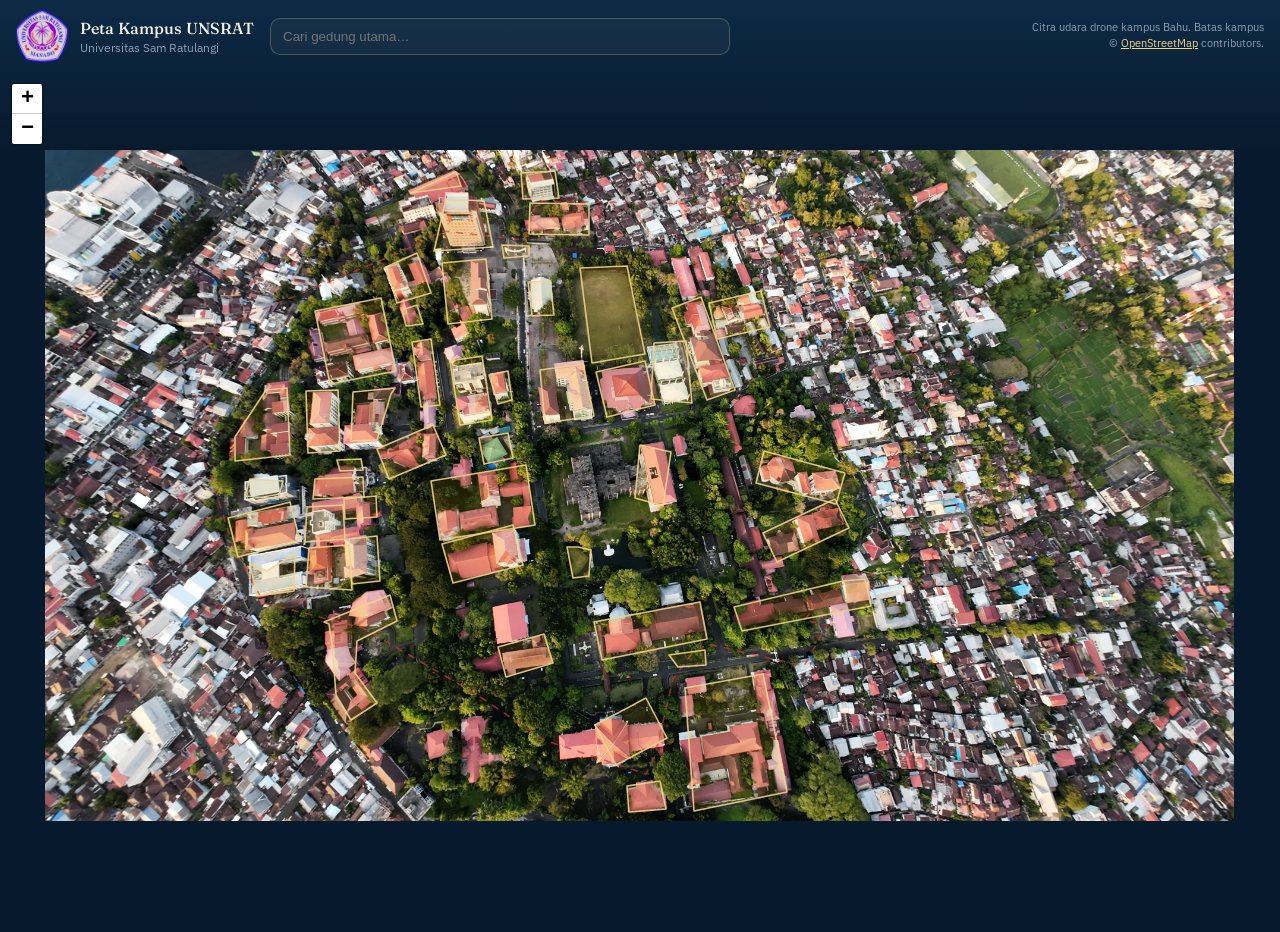
<file: index.html>
<!DOCTYPE html>
<html lang="id">
<head>
  <meta charset="utf-8">
  <meta name="viewport" content="width=device-width, initial-scale=1">
  <title>Peta Kampus UNSRAT</title>
  <link rel="preconnect" href="https://fonts.googleapis.com">
  <link rel="preconnect" href="https://fonts.gstatic.com" crossorigin>
  <link href="https://fonts.googleapis.com/css2?family=Fraunces:opsz,wght@9..144,500;9..144,600&family=IBM+Plex+Sans:wght@400;500;600&display=swap" rel="stylesheet">
  <link rel="icon" href="assets/logo-unsrat.png">
  <link rel="stylesheet" href="vendor/leaflet.css">
  <link rel="stylesheet" href="css/app.css">
</head>
<body>
  <div class="app app-public">
    <header class="topbar">
      <div class="brand">
        <img class="logo" src="assets/logo-unsrat.png" alt="Lambang Universitas Sam Ratulangi">
        <div>
          <h1>Peta Kampus UNSRAT</h1>
          <p>Universitas Sam Ratulangi</p>
        </div>
      </div>
      <div class="search-wrap">
        <input class="search" id="search" type="search" placeholder="Cari gedung utama…" autocomplete="off">
        <div class="list" id="list"></div>
      </div>
      <p class="meta" id="status" hidden>Memuat peta…</p>
      <p class="foot">
        Citra udara drone kampus Bahu.
        Batas kampus © <a href="https://www.openstreetmap.org/way/247020582">OpenStreetMap</a> contributors.
      </p>
    </header>
    <main class="stage" id="stage">
      <div id="map"></div>
    </main>
  </div>
  <script src="vendor/leaflet.js"></script>
  <script src="js/map.js"></script>
  <script src="js/public.js"></script>
</body>
</html>
</file>
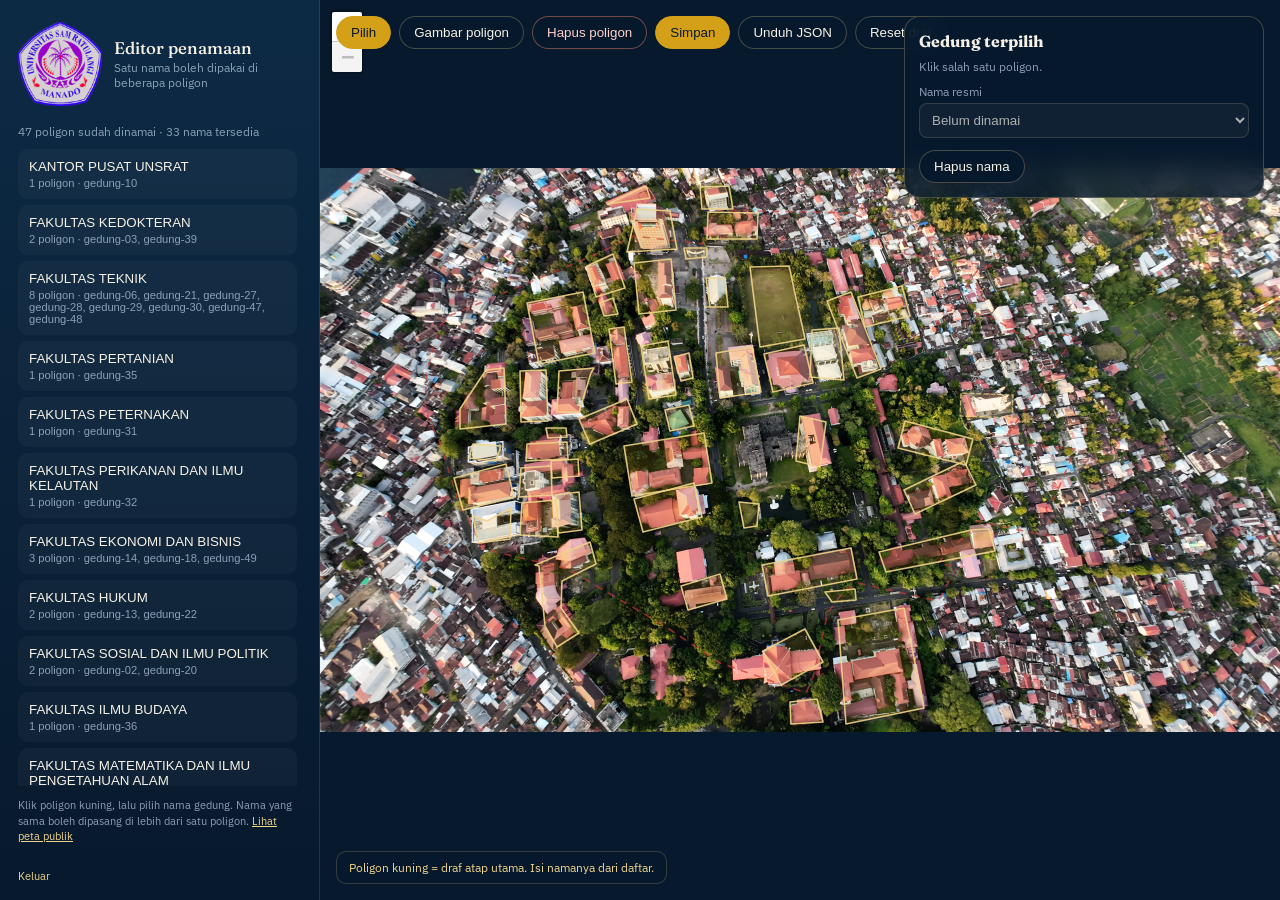
<file: editor.html>
<!DOCTYPE html>
<html lang="id">
<head>
  <meta charset="utf-8">
  <meta name="viewport" content="width=device-width, initial-scale=1">
  <title>Editor Peta Kampus UNSRAT</title>
  <link rel="preconnect" href="https://fonts.googleapis.com">
  <link rel="preconnect" href="https://fonts.gstatic.com" crossorigin>
  <link href="https://fonts.googleapis.com/css2?family=Fraunces:opsz,wght@9..144,500;9..144,600&family=IBM+Plex+Sans:wght@400;500;600&display=swap" rel="stylesheet">
  <link rel="icon" href="assets/logo-unsrat.png">
  <link rel="stylesheet" href="vendor/leaflet.css">
  <link rel="stylesheet" href="css/app.css">
</head>
<body>
  <div class="app">
    <aside class="sidebar">
      <div class="brand">
        <img class="logo" src="assets/logo-unsrat.png" alt="Lambang Universitas Sam Ratulangi">
        <div>
          <h1>Editor penamaan</h1>
          <p>Satu nama boleh dipakai di beberapa poligon</p>
        </div>
      </div>
      <p class="meta" id="status">Memuat…</p>
      <div class="list" id="list"></div>
      <p class="foot">
        Klik poligon kuning, lalu pilih nama gedung.
        Nama yang sama boleh dipasang di lebih dari satu poligon.
        <a href="index.html">Lihat peta publik</a>
      </p>
      <form class="logout" method="post" action="/logout">
        <button type="submit">Keluar</button>
      </form>
    </aside>
    <main class="stage" id="stage">
      <div class="toolbar">
        <button class="btn is-on" id="btn-select" type="button">Pilih</button>
        <button class="btn" id="btn-draw" type="button">Gambar poligon</button>
        <button class="btn btn-danger" id="btn-delete" type="button">Hapus poligon</button>
        <button class="btn btn-gold" id="btn-save" type="button">Simpan</button>
        <button class="btn" id="btn-download" type="button">Unduh JSON</button>
        <button class="btn btn-ghost" id="btn-reset" type="button">Reset draf</button>
      </div>
      <div class="panel" id="panel">
        <h2>Gedung terpilih</h2>
        <p class="meta" id="selected-id">Klik salah satu poligon.</p>
        <label for="name-select">Nama resmi</label>
        <select id="name-select">
          <option value="">Belum dinamai</option>
        </select>
        <div class="row">
          <button class="btn" id="btn-clear-name" type="button">Hapus nama</button>
        </div>
      </div>
      <div class="hint" id="hint">Poligon kuning = draf atap utama. Isi namanya dari daftar.</div>
      <div id="map"></div>
    </main>
  </div>
  <script src="vendor/leaflet.js"></script>
  <script src="js/map.js"></script>
  <script src="js/editor.js"></script>
</body>
</html>
</file>
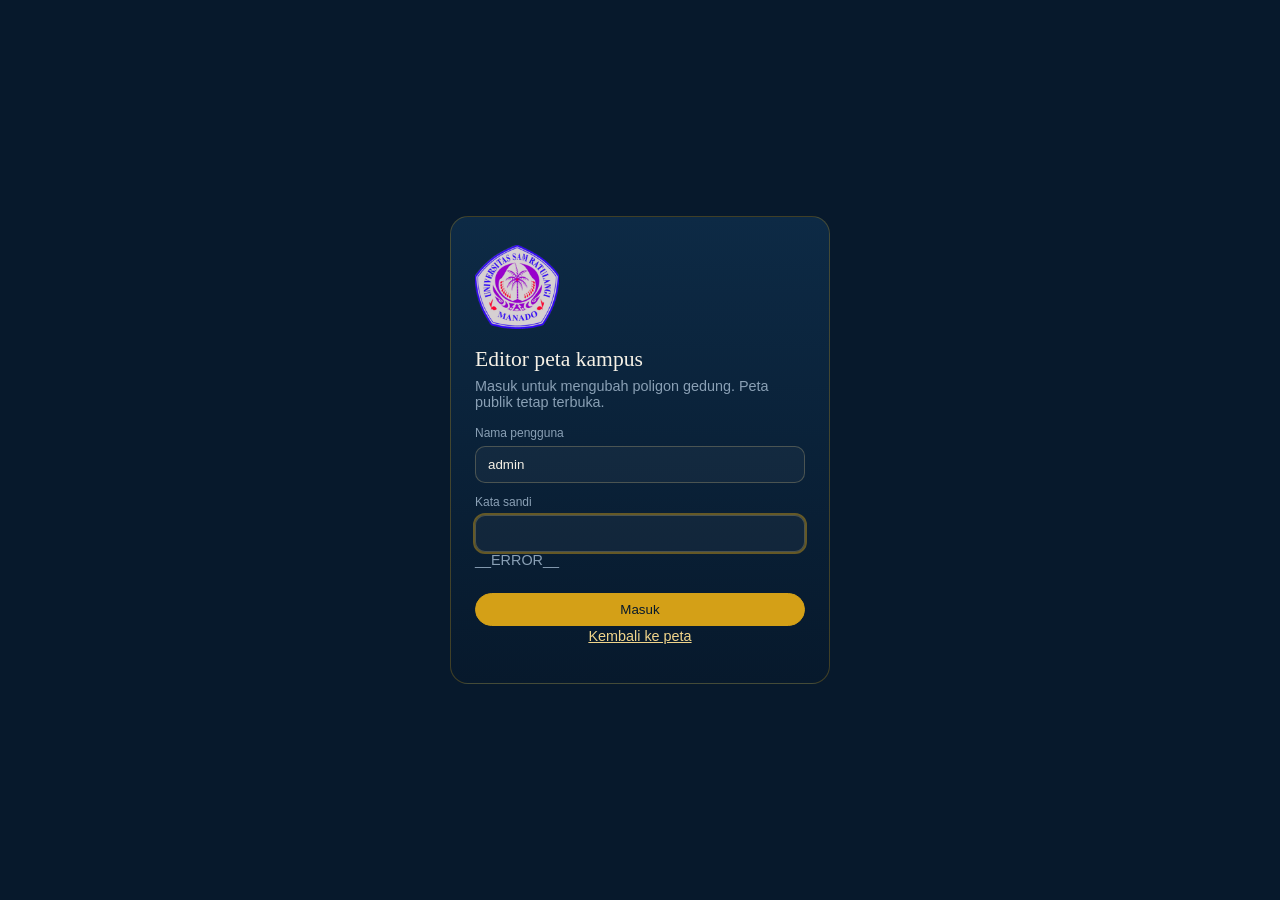
<file: login.html>
<!DOCTYPE html>
<html lang="id">
<head>
  <meta charset="utf-8">
  <meta name="viewport" content="width=device-width, initial-scale=1">
  <meta name="robots" content="noindex">
  <title>Masuk — Editor Peta Kampus UNSRAT</title>
  <link rel="icon" href="assets/logo-unsrat.png">
  <link rel="stylesheet" href="css/app.css">
</head>
<body class="login-body">
  <main class="login-card">
    <img class="logo" src="assets/logo-unsrat.png" alt="Lambang Universitas Sam Ratulangi">
    <h1>Editor peta kampus</h1>
    <p>Masuk untuk mengubah poligon gedung. Peta publik tetap terbuka.</p>
    <form method="post" action="/login">
      <label for="username">Nama pengguna</label>
      <input id="username" name="username" value="admin" autocomplete="username" required>
      <label for="password">Kata sandi</label>
      <input id="password" name="password" type="password" autocomplete="current-password" required autofocus>
      <p class="login-error">__ERROR__</p>
      <button class="btn btn-gold" type="submit">Masuk</button>
    </form>
    <p class="foot"><a href="index.html">Kembali ke peta</a></p>
  </main>
</body>
</html>
</file>
<file: vendor/leaflet.css>
/* required styles */

.leaflet-pane,
.leaflet-tile,
.leaflet-marker-icon,
.leaflet-marker-shadow,
.leaflet-tile-container,
.leaflet-pane > svg,
.leaflet-pane > canvas,
.leaflet-zoom-box,
.leaflet-image-layer,
.leaflet-layer {
	position: absolute;
	left: 0;
	top: 0;
	}
.leaflet-container {
	overflow: hidden;
	}
.leaflet-tile,
.leaflet-marker-icon,
.leaflet-marker-shadow {
	-webkit-user-select: none;
	   -moz-user-select: none;
	        user-select: none;
	  -webkit-user-drag: none;
	}
/* Prevents IE11 from highlighting tiles in blue */
.leaflet-tile::selection {
	background: transparent;
}
/* Safari renders non-retina tile on retina better with this, but Chrome is worse */
.leaflet-safari .leaflet-tile {
	image-rendering: -webkit-optimize-contrast;
	}
/* hack that prevents hw layers "stretching" when loading new tiles */
.leaflet-safari .leaflet-tile-container {
	width: 1600px;
	height: 1600px;
	-webkit-transform-origin: 0 0;
	}
.leaflet-marker-icon,
.leaflet-marker-shadow {
	display: block;
	}
/* .leaflet-container svg: reset svg max-width decleration shipped in Joomla! (joomla.org) 3.x */
/* .leaflet-container img: map is broken in FF if you have max-width: 100% on tiles */
.leaflet-container .leaflet-overlay-pane svg {
	max-width: none !important;
	max-height: none !important;
	}
.leaflet-container .leaflet-marker-pane img,
.leaflet-container .leaflet-shadow-pane img,
.leaflet-container .leaflet-tile-pane img,
.leaflet-container img.leaflet-image-layer,
.leaflet-container .leaflet-tile {
	max-width: none !important;
	max-height: none !important;
	width: auto;
	padding: 0;
	}

.leaflet-container img.leaflet-tile {
	/* See: https://bugs.chromium.org/p/chromium/issues/detail?id=600120 */
	mix-blend-mode: plus-lighter;
}

.leaflet-container.leaflet-touch-zoom {
	-ms-touch-action: pan-x pan-y;
	touch-action: pan-x pan-y;
	}
.leaflet-container.leaflet-touch-drag {
	-ms-touch-action: pinch-zoom;
	/* Fallback for FF which doesn't support pinch-zoom */
	touch-action: none;
	touch-action: pinch-zoom;
}
.leaflet-container.leaflet-touch-drag.leaflet-touch-zoom {
	-ms-touch-action: none;
	touch-action: none;
}
.leaflet-container {
	-webkit-tap-highlight-color: transparent;
}
.leaflet-container a {
	-webkit-tap-highlight-color: rgba(51, 181, 229, 0.4);
}
.leaflet-tile {
	filter: inherit;
	visibility: hidden;
	}
.leaflet-tile-loaded {
	visibility: inherit;
	}
.leaflet-zoom-box {
	width: 0;
	height: 0;
	-moz-box-sizing: border-box;
	     box-sizing: border-box;
	z-index: 800;
	}
/* workaround for https://bugzilla.mozilla.org/show_bug.cgi?id=888319 */
.leaflet-overlay-pane svg {
	-moz-user-select: none;
	}

.leaflet-pane         { z-index: 400; }

.leaflet-tile-pane    { z-index: 200; }
.leaflet-overlay-pane { z-index: 400; }
.leaflet-shadow-pane  { z-index: 500; }
.leaflet-marker-pane  { z-index: 600; }
.leaflet-tooltip-pane   { z-index: 650; }
.leaflet-popup-pane   { z-index: 700; }

.leaflet-map-pane canvas { z-index: 100; }
.leaflet-map-pane svg    { z-index: 200; }

.leaflet-vml-shape {
	width: 1px;
	height: 1px;
	}
.lvml {
	behavior: url(#default#VML);
	display: inline-block;
	position: absolute;
	}


/* control positioning */

.leaflet-control {
	position: relative;
	z-index: 800;
	pointer-events: visiblePainted; /* IE 9-10 doesn't have auto */
	pointer-events: auto;
	}
.leaflet-top,
.leaflet-bottom {
	position: absolute;
	z-index: 1000;
	pointer-events: none;
	}
.leaflet-top {
	top: 0;
	}
.leaflet-right {
	right: 0;
	}
.leaflet-bottom {
	bottom: 0;
	}
.leaflet-left {
	left: 0;
	}
.leaflet-control {
	float: left;
	clear: both;
	}
.leaflet-right .leaflet-control {
	float: right;
	}
.leaflet-top .leaflet-control {
	margin-top: 10px;
	}
.leaflet-bottom .leaflet-control {
	margin-bottom: 10px;
	}
.leaflet-left .leaflet-control {
	margin-left: 10px;
	}
.leaflet-right .leaflet-control {
	margin-right: 10px;
	}


/* zoom and fade animations */

.leaflet-fade-anim .leaflet-popup {
	opacity: 0;
	-webkit-transition: opacity 0.2s linear;
	   -moz-transition: opacity 0.2s linear;
	        transition: opacity 0.2s linear;
	}
.leaflet-fade-anim .leaflet-map-pane .leaflet-popup {
	opacity: 1;
	}
.leaflet-zoom-animated {
	-webkit-transform-origin: 0 0;
	    -ms-transform-origin: 0 0;
	        transform-origin: 0 0;
	}
svg.leaflet-zoom-animated {
	will-change: transform;
}

.leaflet-zoom-anim .leaflet-zoom-animated {
	-webkit-transition: -webkit-transform 0.25s cubic-bezier(0,0,0.25,1);
	   -moz-transition:    -moz-transform 0.25s cubic-bezier(0,0,0.25,1);
	        transition:         transform 0.25s cubic-bezier(0,0,0.25,1);
	}
.leaflet-zoom-anim .leaflet-tile,
.leaflet-pan-anim .leaflet-tile {
	-webkit-transition: none;
	   -moz-transition: none;
	        transition: none;
	}

.leaflet-zoom-anim .leaflet-zoom-hide {
	visibility: hidden;
	}


/* cursors */

.leaflet-interactive {
	cursor: pointer;
	}
.leaflet-grab {
	cursor: -webkit-grab;
	cursor:    -moz-grab;
	cursor:         grab;
	}
.leaflet-crosshair,
.leaflet-crosshair .leaflet-interactive {
	cursor: crosshair;
	}
.leaflet-popup-pane,
.leaflet-control {
	cursor: auto;
	}
.leaflet-dragging .leaflet-grab,
.leaflet-dragging .leaflet-grab .leaflet-interactive,
.leaflet-dragging .leaflet-marker-draggable {
	cursor: move;
	cursor: -webkit-grabbing;
	cursor:    -moz-grabbing;
	cursor:         grabbing;
	}

/* marker & overlays interactivity */
.leaflet-marker-icon,
.leaflet-marker-shadow,
.leaflet-image-layer,
.leaflet-pane > svg path,
.leaflet-tile-container {
	pointer-events: none;
	}

.leaflet-marker-icon.leaflet-interactive,
.leaflet-image-layer.leaflet-interactive,
.leaflet-pane > svg path.leaflet-interactive,
svg.leaflet-image-layer.leaflet-interactive path {
	pointer-events: visiblePainted; /* IE 9-10 doesn't have auto */
	pointer-events: auto;
	}

/* visual tweaks */

.leaflet-container {
	background: #ddd;
	outline-offset: 1px;
	}
.leaflet-container a {
	color: #0078A8;
	}
.leaflet-zoom-box {
	border: 2px dotted #38f;
	background: rgba(255,255,255,0.5);
	}


/* general typography */
.leaflet-container {
	font-family: "Helvetica Neue", Arial, Helvetica, sans-serif;
	font-size: 12px;
	font-size: 0.75rem;
	line-height: 1.5;
	}


/* general toolbar styles */

.leaflet-bar {
	box-shadow: 0 1px 5px rgba(0,0,0,0.65);
	border-radius: 4px;
	}
.leaflet-bar a {
	background-color: #fff;
	border-bottom: 1px solid #ccc;
	width: 26px;
	height: 26px;
	line-height: 26px;
	display: block;
	text-align: center;
	text-decoration: none;
	color: black;
	}
.leaflet-bar a,
.leaflet-control-layers-toggle {
	background-position: 50% 50%;
	background-repeat: no-repeat;
	display: block;
	}
.leaflet-bar a:hover,
.leaflet-bar a:focus {
	background-color: #f4f4f4;
	}
.leaflet-bar a:first-child {
	border-top-left-radius: 4px;
	border-top-right-radius: 4px;
	}
.leaflet-bar a:last-child {
	border-bottom-left-radius: 4px;
	border-bottom-right-radius: 4px;
	border-bottom: none;
	}
.leaflet-bar a.leaflet-disabled {
	cursor: default;
	background-color: #f4f4f4;
	color: #bbb;
	}

.leaflet-touch .leaflet-bar a {
	width: 30px;
	height: 30px;
	line-height: 30px;
	}
.leaflet-touch .leaflet-bar a:first-child {
	border-top-left-radius: 2px;
	border-top-right-radius: 2px;
	}
.leaflet-touch .leaflet-bar a:last-child {
	border-bottom-left-radius: 2px;
	border-bottom-right-radius: 2px;
	}

/* zoom control */

.leaflet-control-zoom-in,
.leaflet-control-zoom-out {
	font: bold 18px 'Lucida Console', Monaco, monospace;
	text-indent: 1px;
	}

.leaflet-touch .leaflet-control-zoom-in, .leaflet-touch .leaflet-control-zoom-out  {
	font-size: 22px;
	}


/* layers control */

.leaflet-control-layers {
	box-shadow: 0 1px 5px rgba(0,0,0,0.4);
	background: #fff;
	border-radius: 5px;
	}
.leaflet-control-layers-toggle {
	background-image: url(images/layers.png);
	width: 36px;
	height: 36px;
	}
.leaflet-retina .leaflet-control-layers-toggle {
	background-image: url(images/layers-2x.png);
	background-size: 26px 26px;
	}
.leaflet-touch .leaflet-control-layers-toggle {
	width: 44px;
	height: 44px;
	}
.leaflet-control-layers .leaflet-control-layers-list,
.leaflet-control-layers-expanded .leaflet-control-layers-toggle {
	display: none;
	}
.leaflet-control-layers-expanded .leaflet-control-layers-list {
	display: block;
	position: relative;
	}
.leaflet-control-layers-expanded {
	padding: 6px 10px 6px 6px;
	color: #333;
	background: #fff;
	}
.leaflet-control-layers-scrollbar {
	overflow-y: scroll;
	overflow-x: hidden;
	padding-right: 5px;
	}
.leaflet-control-layers-selector {
	margin-top: 2px;
	position: relative;
	top: 1px;
	}
.leaflet-control-layers label {
	display: block;
	font-size: 13px;
	font-size: 1.08333em;
	}
.leaflet-control-layers-separator {
	height: 0;
	border-top: 1px solid #ddd;
	margin: 5px -10px 5px -6px;
	}

/* Default icon URLs */
.leaflet-default-icon-path { /* used only in path-guessing heuristic, see L.Icon.Default */
	background-image: url(images/marker-icon.png);
	}


/* attribution and scale controls */

.leaflet-container .leaflet-control-attribution {
	background: #fff;
	background: rgba(255, 255, 255, 0.8);
	margin: 0;
	}
.leaflet-control-attribution,
.leaflet-control-scale-line {
	padding: 0 5px;
	color: #333;
	line-height: 1.4;
	}
.leaflet-control-attribution a {
	text-decoration: none;
	}
.leaflet-control-attribution a:hover,
.leaflet-control-attribution a:focus {
	text-decoration: underline;
	}
.leaflet-attribution-flag {
	display: inline !important;
	vertical-align: baseline !important;
	width: 1em;
	height: 0.6669em;
	}
.leaflet-left .leaflet-control-scale {
	margin-left: 5px;
	}
.leaflet-bottom .leaflet-control-scale {
	margin-bottom: 5px;
	}
.leaflet-control-scale-line {
	border: 2px solid #777;
	border-top: none;
	line-height: 1.1;
	padding: 2px 5px 1px;
	white-space: nowrap;
	-moz-box-sizing: border-box;
	     box-sizing: border-box;
	background: rgba(255, 255, 255, 0.8);
	text-shadow: 1px 1px #fff;
	}
.leaflet-control-scale-line:not(:first-child) {
	border-top: 2px solid #777;
	border-bottom: none;
	margin-top: -2px;
	}
.leaflet-control-scale-line:not(:first-child):not(:last-child) {
	border-bottom: 2px solid #777;
	}

.leaflet-touch .leaflet-control-attribution,
.leaflet-touch .leaflet-control-layers,
.leaflet-touch .leaflet-bar {
	box-shadow: none;
	}
.leaflet-touch .leaflet-control-layers,
.leaflet-touch .leaflet-bar {
	border: 2px solid rgba(0,0,0,0.2);
	background-clip: padding-box;
	}


/* popup */

.leaflet-popup {
	position: absolute;
	text-align: center;
	margin-bottom: 20px;
	}
.leaflet-popup-content-wrapper {
	padding: 1px;
	text-align: left;
	border-radius: 12px;
	}
.leaflet-popup-content {
	margin: 13px 24px 13px 20px;
	line-height: 1.3;
	font-size: 13px;
	font-size: 1.08333em;
	min-height: 1px;
	}
.leaflet-popup-content p {
	margin: 17px 0;
	margin: 1.3em 0;
	}
.leaflet-popup-tip-container {
	width: 40px;
	height: 20px;
	position: absolute;
	left: 50%;
	margin-top: -1px;
	margin-left: -20px;
	overflow: hidden;
	pointer-events: none;
	}
.leaflet-popup-tip {
	width: 17px;
	height: 17px;
	padding: 1px;

	margin: -10px auto 0;
	pointer-events: auto;

	-webkit-transform: rotate(45deg);
	   -moz-transform: rotate(45deg);
	    -ms-transform: rotate(45deg);
	        transform: rotate(45deg);
	}
.leaflet-popup-content-wrapper,
.leaflet-popup-tip {
	background: white;
	color: #333;
	box-shadow: 0 3px 14px rgba(0,0,0,0.4);
	}
.leaflet-container a.leaflet-popup-close-button {
	position: absolute;
	top: 0;
	right: 0;
	border: none;
	text-align: center;
	width: 24px;
	height: 24px;
	font: 16px/24px Tahoma, Verdana, sans-serif;
	color: #757575;
	text-decoration: none;
	background: transparent;
	}
.leaflet-container a.leaflet-popup-close-button:hover,
.leaflet-container a.leaflet-popup-close-button:focus {
	color: #585858;
	}
.leaflet-popup-scrolled {
	overflow: auto;
	}

.leaflet-oldie .leaflet-popup-content-wrapper {
	-ms-zoom: 1;
	}
.leaflet-oldie .leaflet-popup-tip {
	width: 24px;
	margin: 0 auto;

	-ms-filter: "progid:DXImageTransform.Microsoft.Matrix(M11=0.70710678, M12=0.70710678, M21=-0.70710678, M22=0.70710678)";
	filter: progid:DXImageTransform.Microsoft.Matrix(M11=0.70710678, M12=0.70710678, M21=-0.70710678, M22=0.70710678);
	}

.leaflet-oldie .leaflet-control-zoom,
.leaflet-oldie .leaflet-control-layers,
.leaflet-oldie .leaflet-popup-content-wrapper,
.leaflet-oldie .leaflet-popup-tip {
	border: 1px solid #999;
	}


/* div icon */

.leaflet-div-icon {
	background: #fff;
	border: 1px solid #666;
	}


/* Tooltip */
/* Base styles for the element that has a tooltip */
.leaflet-tooltip {
	position: absolute;
	padding: 6px;
	background-color: #fff;
	border: 1px solid #fff;
	border-radius: 3px;
	color: #222;
	white-space: nowrap;
	-webkit-user-select: none;
	-moz-user-select: none;
	-ms-user-select: none;
	user-select: none;
	pointer-events: none;
	box-shadow: 0 1px 3px rgba(0,0,0,0.4);
	}
.leaflet-tooltip.leaflet-interactive {
	cursor: pointer;
	pointer-events: auto;
	}
.leaflet-tooltip-top:before,
.leaflet-tooltip-bottom:before,
.leaflet-tooltip-left:before,
.leaflet-tooltip-right:before {
	position: absolute;
	pointer-events: none;
	border: 6px solid transparent;
	background: transparent;
	content: "";
	}

/* Directions */

.leaflet-tooltip-bottom {
	margin-top: 6px;
}
.leaflet-tooltip-top {
	margin-top: -6px;
}
.leaflet-tooltip-bottom:before,
.leaflet-tooltip-top:before {
	left: 50%;
	margin-left: -6px;
	}
.leaflet-tooltip-top:before {
	bottom: 0;
	margin-bottom: -12px;
	border-top-color: #fff;
	}
.leaflet-tooltip-bottom:before {
	top: 0;
	margin-top: -12px;
	margin-left: -6px;
	border-bottom-color: #fff;
	}
.leaflet-tooltip-left {
	margin-left: -6px;
}
.leaflet-tooltip-right {
	margin-left: 6px;
}
.leaflet-tooltip-left:before,
.leaflet-tooltip-right:before {
	top: 50%;
	margin-top: -6px;
	}
.leaflet-tooltip-left:before {
	right: 0;
	margin-right: -12px;
	border-left-color: #fff;
	}
.leaflet-tooltip-right:before {
	left: 0;
	margin-left: -12px;
	border-right-color: #fff;
	}

/* Printing */

@media print {
	/* Prevent printers from removing background-images of controls. */
	.leaflet-control {
		-webkit-print-color-adjust: exact;
		print-color-adjust: exact;
		}
	}
</file>
<file: css/app.css>
:root {
  --navy: #07192c;
  --navy-2: #0d2a45;
  --ink: #123152;
  --gold: #d4a017;
  --gold-2: #f0d48a;
  --paper: #f6f1e6;
  --line: rgba(240, 212, 138, 0.9);
  --glass: rgba(7, 25, 44, 0.82);
  --ok: #7dcea0;
  --muted: #8aa0b5;
  --danger: #e07a6a;
}

* { box-sizing: border-box; }

html, body {
  margin: 0;
  height: 100%;
  background: var(--navy);
  color: var(--paper);
  font-family: "IBM Plex Sans", "Segoe UI", sans-serif;
}

.app {
  display: grid;
  grid-template-columns: 320px 1fr;
  height: 100%;
}

.app-public {
  grid-template-columns: 1fr;
  grid-template-rows: auto minmax(0, 1fr);
  background: linear-gradient(180deg, var(--navy-2), var(--navy) 160px);
}

.topbar {
  display: flex;
  align-items: center;
  gap: 16px;
  padding: 10px 16px;
  background: transparent;
  position: relative;
  z-index: 30;
}

.topbar .brand { margin-bottom: 0; min-width: 0; }

.topbar .logo { width: 52px; height: 52px; }

.topbar .brand h1 { font-size: 1rem; }

.topbar .search-wrap {
  position: relative;
  flex: 1;
  max-width: 460px;
}

.topbar .search { margin: 0; }

.topbar .list {
  display: none;
  position: absolute;
  top: calc(100% + 8px);
  left: 0;
  right: 0;
  max-height: 280px;
  overflow: auto;
  padding: 6px;
  background: var(--navy-2);
  border: 1px solid rgba(212, 160, 23, 0.28);
  border-radius: 12px;
  box-shadow: 0 16px 40px rgba(0, 0, 0, 0.35);
  z-index: 40;
}

.topbar .list.is-open { display: flex; }

.topbar .foot {
  margin: 0 0 0 auto;
  max-width: 240px;
  text-align: right;
}

.sidebar {
  background: linear-gradient(180deg, var(--navy-2), var(--navy));
  border-right: 1px solid rgba(212, 160, 23, 0.18);
  padding: 22px 18px 16px;
  display: flex;
  flex-direction: column;
  min-height: 0;
}

.brand {
  display: flex;
  gap: 12px;
  align-items: center;
  margin-bottom: 18px;
}

.logo {
  width: 84px;
  height: 84px;
  object-fit: contain;
  background: transparent;
  flex-shrink: 0;
}

.brand h1 {
  margin: 0;
  font-size: 1.05rem;
  font-family: "Fraunces", Georgia, serif;
  font-weight: 500;
}

.brand p {
  margin: 2px 0 0;
  color: var(--muted);
  font-size: 0.75rem;
}

.search {
  width: 100%;
  border: 1px solid rgba(240, 212, 138, 0.25);
  background: rgba(255, 255, 255, 0.04);
  color: var(--paper);
  border-radius: 10px;
  padding: 10px 12px;
  margin-bottom: 12px;
}

.search:focus {
  outline: 2px solid rgba(212, 160, 23, 0.45);
}

.meta {
  color: var(--muted);
  font-size: 0.75rem;
  margin: 0 0 10px;
}

.list {
  overflow: auto;
  flex: 1;
  display: flex;
  flex-direction: column;
  gap: 6px;
  padding-right: 4px;
}

.item {
  width: 100%;
  text-align: left;
  border: 1px solid transparent;
  background: rgba(255, 255, 255, 0.03);
  color: var(--paper);
  border-radius: 10px;
  padding: 9px 10px;
  cursor: pointer;
}

.item:hover, .item.is-active {
  border-color: rgba(212, 160, 23, 0.55);
  background: rgba(212, 160, 23, 0.1);
}

.item.is-empty {
  color: var(--muted);
  cursor: default;
}

.item small {
  display: block;
  margin-top: 3px;
  color: var(--muted);
  font-size: 0.7rem;
}

.foot {
  margin-top: 12px;
  color: var(--muted);
  font-size: 0.68rem;
  line-height: 1.45;
}

.foot a { color: var(--gold-2); }

.logout { margin-top: 8px; }

.logout button {
  background: none;
  border: 0;
  padding: 0;
  color: var(--gold-2);
  cursor: pointer;
  font: inherit;
  font-size: 0.68rem;
}

.login-body {
  min-height: 100%;
  display: grid;
  place-items: center;
  padding: 24px;
}

.login-card {
  width: min(380px, 100%);
  background: linear-gradient(180deg, var(--navy-2), var(--navy));
  border: 1px solid rgba(212, 160, 23, 0.28);
  border-radius: 18px;
  padding: 28px 24px 20px;
}

.login-card h1 {
  margin: 14px 0 6px;
  font-family: "Fraunces", Georgia, serif;
  font-size: 1.35rem;
  font-weight: 500;
}

.login-card p { margin: 0 0 16px; color: var(--muted); font-size: 0.9rem; }

.login-card label {
  display: block;
  margin: 12px 0 6px;
  color: var(--muted);
  font-size: 0.75rem;
}

.login-card input {
  width: 100%;
  border-radius: 10px;
  border: 1px solid rgba(240, 212, 138, 0.25);
  background: rgba(255, 255, 255, 0.04);
  color: var(--paper);
  padding: 10px 12px;
}

.login-card input:focus { outline: 2px solid rgba(212, 160, 23, 0.45); }

.login-card .btn { width: 100%; margin-top: 8px; }

.login-error {
  min-height: 1.2em;
  margin: 12px 0 0;
  color: var(--danger);
  font-size: 0.85rem;
}

.login-card .foot { text-align: center; }

.stage {
  position: relative;
  min-width: 0;
  background: var(--navy);
}

.app-public .stage { background: transparent; }

#map {
  height: 100%;
  background: transparent;
  position: relative;
  z-index: 1;
}

.leaflet-container { background: transparent; font: inherit; }

.app:not(.app-public) #map,
.app:not(.app-public) .leaflet-container {
  background: var(--navy);
}

.toolbar {
  position: absolute;
  z-index: 500;
  top: 16px;
  left: 16px;
  display: flex;
  gap: 8px;
  flex-wrap: wrap;
}

.btn {
  border: 0;
  border-radius: 999px;
  padding: 8px 14px;
  background: var(--glass);
  color: var(--paper);
  border: 1px solid rgba(240, 212, 138, 0.28);
  cursor: pointer;
  backdrop-filter: blur(10px);
}

.btn.is-on, .btn-gold {
  background: var(--gold);
  color: var(--navy);
  border-color: var(--gold);
}

.btn-ghost { background: transparent; }
.btn-danger { border-color: rgba(224, 122, 106, 0.5); color: #ffd1c9; }

.panel {
  position: absolute;
  z-index: 500;
  right: 16px;
  top: 16px;
  width: min(360px, calc(100% - 32px));
  background: var(--glass);
  border: 1px solid rgba(240, 212, 138, 0.25);
  border-radius: 16px;
  padding: 14px;
  backdrop-filter: blur(12px);
}

.panel h2 {
  margin: 0 0 8px;
  font-size: 1rem;
  font-family: "Fraunces", Georgia, serif;
}

.panel label {
  display: block;
  font-size: 0.75rem;
  color: var(--muted);
  margin: 8px 0 4px;
}

.panel select, .panel input {
  width: 100%;
  border-radius: 8px;
  border: 1px solid rgba(240, 212, 138, 0.25);
  background: rgba(255,255,255,0.06);
  color: var(--paper);
  padding: 8px;
}

.panel .row {
  display: flex;
  gap: 8px;
  margin-top: 12px;
}

.callout-layer {
  position: absolute;
  inset: 0;
  width: 100%;
  height: 100%;
  overflow: visible;
  pointer-events: none;
  z-index: 20;
}

.callout-line {
  fill: none;
  stroke: var(--gold-2);
  stroke-width: 1.6;
  stroke-linecap: round;
  stroke-dasharray: 8 6;
  filter: drop-shadow(0 0 6px rgba(212, 160, 23, 0.45));
}

.callout-line.is-in {
  stroke-dasharray: 420;
  stroke-dashoffset: 420;
  animation: draw-line 0.55s ease forwards;
}

@keyframes draw-line {
  to { stroke-dashoffset: 0; }
}

.callout-card {
  position: absolute;
  z-index: 21;
  min-width: 210px;
  max-width: 280px;
  padding: 12px 14px;
  background: rgba(7, 25, 44, 0.92);
  border: 1px solid var(--gold);
  color: var(--paper);
  border-radius: 4px 12px 12px 12px;
  opacity: 0;
  transform: translateY(6px);
  pointer-events: none;
}

.callout-card.is-in {
  animation: card-in 0.35s ease 0.2s forwards;
}

.callout-card strong {
  display: block;
  font-family: "Fraunces", Georgia, serif;
  font-size: 0.95rem;
  font-weight: 500;
}

.callout-card span {
  display: block;
  margin-top: 4px;
  color: var(--gold-2);
  font-size: 0.72rem;
  letter-spacing: 0.08em;
  text-transform: uppercase;
}

@keyframes card-in {
  to { opacity: 1; transform: none; }
}

.hint {
  position: absolute;
  left: 16px;
  bottom: 16px;
  z-index: 500;
  background: var(--glass);
  border: 1px solid rgba(240, 212, 138, 0.2);
  border-radius: 10px;
  padding: 8px 12px;
  font-size: 0.75rem;
  color: var(--gold-2);
}

@media (max-width: 860px) {
  .app:not(.app-public) { grid-template-columns: 1fr; grid-template-rows: 38% 62%; }
  .sidebar { border-right: 0; border-bottom: 1px solid rgba(212, 160, 23, 0.18); }
  .topbar { flex-wrap: wrap; align-items: flex-start; }
  .topbar .search-wrap { flex: 1 1 100%; max-width: none; }
  .topbar .foot { margin-left: 0; max-width: none; text-align: left; }
}
</file>
